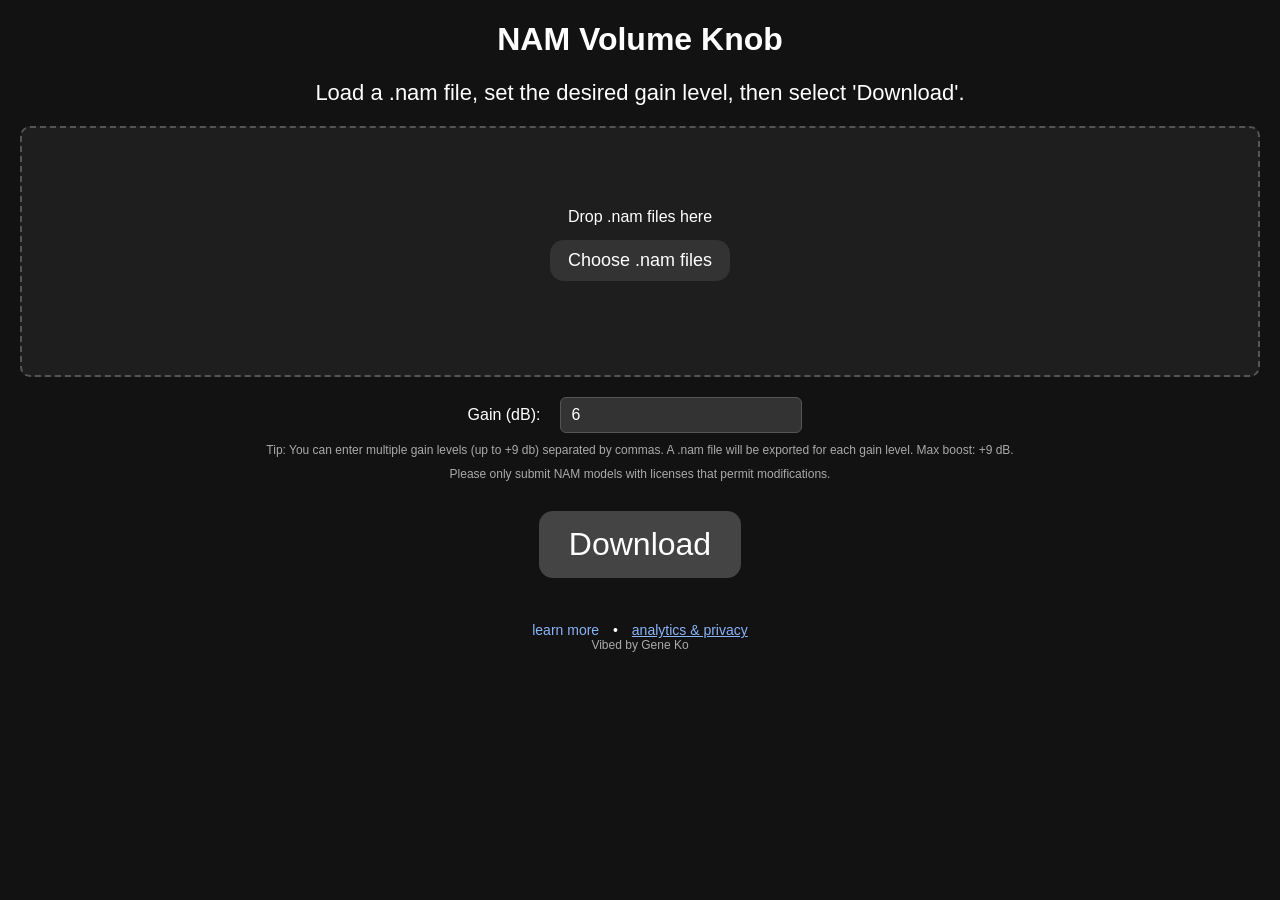
<file: web/index.html>
<!DOCTYPE html>
<html lang="en">

<head>
    <meta charset="UTF-8">
    <meta name="viewport" content="width=device-width, initial-scale=1">
    <title>NAM Volume Knob</title>
    <!-- Google Analytics 4 -->
    <script>
        var s = document.createElement('script');
        s.async = true;
        s.src = 'https://www.googletagmanager.com/gtag/js?id=G-PJXPNYRJPG';
        document.head.appendChild(s);
        window.dataLayer = window.dataLayer || [];
        function gtag() { dataLayer.push(arguments); }
        gtag('js', new Date());
        gtag('config', 'G-PJXPNYRJPG');
    </script>
    <link rel="icon" type="image/svg+xml"
        href="data:image/svg+xml,%3Csvg%20xmlns='http://www.w3.org/2000/svg'%20viewBox='0%200%20100%20100'%3E%3Ctext%20y='.9em'%20font-size='90'%3E%F0%9F%8E%B8%3C/text%3E%3C/svg%3E">
    <link rel="stylesheet" href="styles.css">
    <script>
        var Module = Module || {};
        Module.onRuntimeInitialized = function() {
            window.namModuleReady = true;
            console.log('NAM Wasm module loaded');
        };
    </script>
    <script src="nam-volume-knob-web.js"></script>
</head>

<body>
    <h1>NAM Volume Knob</h1>
    <p class="instruction-text">Load a .nam file, set the desired gain level, then select 'Download'.</p>
    <div id="drop-zone">
        <div id="drop-zone-instructions">Drop .nam files here</div>
        <input id="file-input" type="file" accept=".nam" multiple style="display: none;" />
        <button id="choose-files" type="button">Choose .nam files</button>
        <div id="drop-zone-output"></div>
    </div>
    <div style="display: flex; justify-content: center; align-items: center; margin-bottom: 10px;">
        <label for="gain-db" style="margin-right: 10px;">Gain (dB):</label>
        <input type="text" id="gain-db" value="6" style="width: 220px;" placeholder="e.g. 3,6,7.5,9">
    </div>
    <div style="text-align: center; margin-bottom: 10px; color: #aaa; font-size: 12px;">
        Tip: You can enter multiple gain levels (up to +9 db) separated by commas. A .nam file will be exported for each
        gain level. Max boost: +9 dB.
    </div>
    <div style="text-align: center; margin-bottom: 10px; color: #aaa; font-size: 12px;">
        Please only submit NAM models with licenses that permit modifications.
    </div>
    <div style="padding-top: 20px; text-align: center;">
        <button id="process">Download</button>
    </div>
    <div id="results"></div>
    <div id="footer">
        <a href="https://github.com/mrgeneko/nam_volume_knob/blob/main/README.md" target="_blank"
            rel="noopener noreferrer">learn more</a>
        <span style="margin: 0 10px;">•</span>
        <a href="#" onclick="toggleAnalyticsDisclosure(event)" style="text-decoration: underline;">analytics & privacy</a>
    </div>
    <div id="analytics-disclosure" style="display: none; margin-top: 20px; padding: 15px; background: #f5f5f5; border-radius: 5px; font-size: 12px; line-height: 1.6; color: #666;">
        <h3 style="margin-top: 0; color: #333;">Analytics Disclosure</h3>
        <p>This app uses Google Analytics 4 to track usage and errors. The following data is collected:</p>
        <ul style="margin: 10px 0;">
            <li><strong>Processing Events:</strong> File names processed, model architecture (A1/A2), NAM version, gain levels applied</li>
            <li><strong>Error Events:</strong> Error type, error message, file name that caused the error</li>
            <li><strong>Batch Summaries:</strong> Number of files processed, number of gains applied, A1 vs A2 model distribution</li>
            <li><strong>Standard Analytics:</strong> Page views, browser type, device type, geographic location (from IP)</li>
        </ul>
        <p><strong>What is NOT collected:</strong> Audio data, model weights, file contents, personal information</p>
        <p>If you deploy this tool to your own URL, update the tracking ID in <code>index.html</code> (line 12) to send analytics to your own Google Analytics property instead of the original author's.</p>
        <p><a href="https://support.google.com/analytics/answer/12080356" target="_blank" rel="noopener noreferrer">Learn more about Google Analytics</a></p>
    </div>
    <small>Vibed by Gene Ko</small>
    <script src="vendor/fflate-0.8.2-umd.js"></script>
    <script src="app.js"></script>
    <script>
        function toggleAnalyticsDisclosure(e) {
            e.preventDefault();
            const disclosure = document.getElementById('analytics-disclosure');
            disclosure.style.display = disclosure.style.display === 'none' ? 'block' : 'none';
        }
    </script>
</body>

</html>
</file>
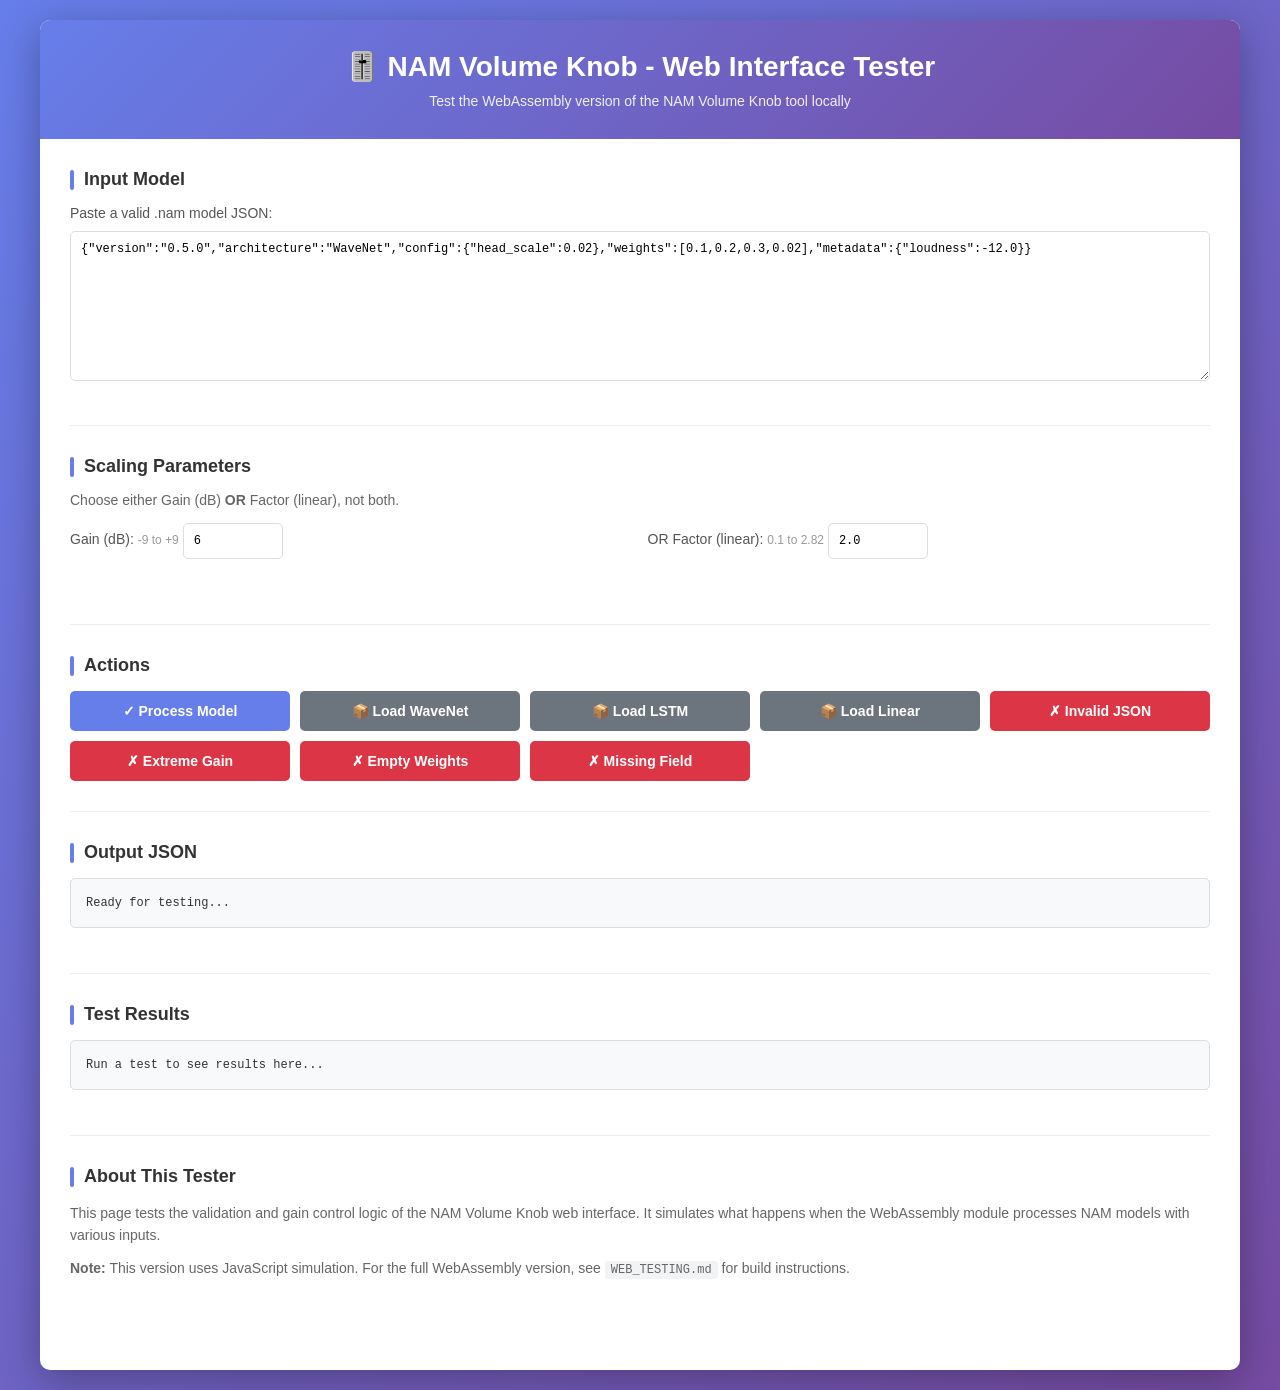
<file: test-web.html>
<!DOCTYPE html>
<html lang="en">
<head>
    <meta charset="UTF-8">
    <meta name="viewport" content="width=device-width, initial-scale=1.0">
    <title>NAM Volume Knob - Web Tester</title>
    <style>
        * {
            margin: 0;
            padding: 0;
            box-sizing: border-box;
        }

        body {
            font-family: 'Segoe UI', Tahoma, Geneva, Verdana, sans-serif;
            background: linear-gradient(135deg, #667eea 0%, #764ba2 100%);
            min-height: 100vh;
            padding: 20px;
        }

        .container {
            max-width: 1200px;
            margin: 0 auto;
            background: white;
            border-radius: 10px;
            box-shadow: 0 10px 40px rgba(0,0,0,0.3);
            overflow: hidden;
        }

        header {
            background: linear-gradient(135deg, #667eea 0%, #764ba2 100%);
            color: white;
            padding: 30px;
            text-align: center;
        }

        header h1 {
            font-size: 28px;
            margin-bottom: 10px;
        }

        header p {
            opacity: 0.9;
            font-size: 14px;
        }

        .content {
            padding: 30px;
        }

        .section {
            margin-bottom: 30px;
            padding-bottom: 30px;
            border-bottom: 1px solid #eee;
        }

        .section:last-child {
            border-bottom: none;
        }

        h2 {
            color: #333;
            font-size: 18px;
            margin-bottom: 15px;
            display: flex;
            align-items: center;
            gap: 10px;
        }

        h2::before {
            content: '';
            width: 4px;
            height: 20px;
            background: #667eea;
            border-radius: 2px;
        }

        label {
            display: block;
            margin-bottom: 10px;
            color: #555;
            font-size: 14px;
        }

        input[type="text"],
        input[type="number"],
        textarea {
            width: 100%;
            padding: 10px;
            border: 1px solid #ddd;
            border-radius: 5px;
            font-family: 'Courier New', monospace;
            font-size: 12px;
            margin-bottom: 10px;
        }

        textarea {
            min-height: 150px;
            resize: vertical;
            font-family: 'Courier New', monospace;
        }

        input[type="number"] {
            width: auto;
            min-width: 100px;
        }

        .input-group {
            display: grid;
            grid-template-columns: 1fr 1fr;
            gap: 15px;
            margin-bottom: 15px;
        }

        @media (max-width: 600px) {
            .input-group {
                grid-template-columns: 1fr;
            }
        }

        button {
            background: #667eea;
            color: white;
            border: none;
            padding: 12px 24px;
            border-radius: 5px;
            cursor: pointer;
            font-size: 14px;
            font-weight: 600;
            transition: background 0.3s ease;
            margin-right: 10px;
            margin-bottom: 10px;
        }

        button:hover {
            background: #764ba2;
        }

        button.secondary {
            background: #6c757d;
        }

        button.secondary:hover {
            background: #5a6268;
        }

        button.danger {
            background: #dc3545;
        }

        button.danger:hover {
            background: #c82333;
        }

        .output-box {
            background: #f8f9fa;
            border: 1px solid #ddd;
            border-radius: 5px;
            padding: 15px;
            margin-bottom: 15px;
            max-height: 300px;
            overflow-y: auto;
            font-family: 'Courier New', monospace;
            font-size: 12px;
            line-height: 1.5;
            color: #333;
            white-space: pre-wrap;
            word-wrap: break-word;
        }

        .output-box.error {
            background: #fff3cd;
            border-color: #ffc107;
            color: #856404;
        }

        .output-box.success {
            background: #d4edda;
            border-color: #28a745;
            color: #155724;
        }

        .status {
            display: inline-block;
            padding: 5px 10px;
            border-radius: 3px;
            font-size: 12px;
            font-weight: 600;
            margin-right: 10px;
        }

        .status.loading {
            background: #fff3cd;
            color: #856404;
        }

        .status.success {
            background: #d4edda;
            color: #155724;
        }

        .status.error {
            background: #f8d7da;
            color: #721c24;
        }

        .test-suite {
            display: grid;
            grid-template-columns: repeat(auto-fit, minmax(200px, 1fr));
            gap: 10px;
        }

        .test-suite button {
            margin: 0;
        }

        code {
            background: #f1f3f5;
            padding: 2px 6px;
            border-radius: 3px;
            font-family: 'Courier New', monospace;
            font-size: 12px;
        }
    </style>
</head>
<body>
    <div class="container">
        <header>
            <h1>🎚️ NAM Volume Knob - Web Interface Tester</h1>
            <p>Test the WebAssembly version of the NAM Volume Knob tool locally</p>
        </header>

        <div class="content">
            <!-- Input Section -->
            <div class="section">
                <h2>Input Model</h2>
                <label>Paste a valid .nam model JSON:</label>
                <textarea id="input" placeholder="Paste JSON here...">{"version":"0.5.0","architecture":"WaveNet","config":{"head_scale":0.02},"weights":[0.1,0.2,0.3,0.02],"metadata":{"loudness":-12.0}}</textarea>
            </div>

            <!-- Parameters Section -->
            <div class="section">
                <h2>Scaling Parameters</h2>
                <p style="margin-bottom: 15px; font-size: 14px; color: #666;">
                    Choose either Gain (dB) <strong>OR</strong> Factor (linear), not both.
                </p>
                <div class="input-group">
                    <label>
                        Gain (dB): <span style="font-size: 12px; color: #999;">-9 to +9</span>
                        <input type="number" id="gainDb" value="6" step="0.1" min="-9" max="9">
                    </label>
                    <label>
                        OR Factor (linear): <span style="font-size: 12px; color: #999;">0.1 to 2.82</span>
                        <input type="number" id="factor" value="2.0" step="0.01" min="0.1" max="2.82">
                    </label>
                </div>
            </div>

            <!-- Actions Section -->
            <div class="section">
                <h2>Actions</h2>
                <div class="test-suite">
                    <button onclick="testProcess()">✓ Process Model</button>
                    <button class="secondary" onclick="testLoadExample('wavenet')">📦 Load WaveNet</button>
                    <button class="secondary" onclick="testLoadExample('lstm')">📦 Load LSTM</button>
                    <button class="secondary" onclick="testLoadExample('linear')">📦 Load Linear</button>
                    <button class="danger" onclick="testInvalidJson()">✗ Invalid JSON</button>
                    <button class="danger" onclick="testExtremeGain()">✗ Extreme Gain</button>
                    <button class="danger" onclick="testEmptyWeights()">✗ Empty Weights</button>
                    <button class="danger" onclick="testMissingField()">✗ Missing Field</button>
                </div>
            </div>

            <!-- Results Section -->
            <div class="section">
                <h2>Output JSON</h2>
                <div id="status" class="status loading" style="display: none;"></div>
                <div id="output" class="output-box">Ready for testing...</div>
            </div>

            <!-- Test Results -->
            <div class="section">
                <h2>Test Results</h2>
                <div id="results" class="output-box">Run a test to see results here...</div>
            </div>

            <!-- Info Section -->
            <div class="section">
                <h2>About This Tester</h2>
                <p style="font-size: 14px; color: #666; line-height: 1.6;">
                    This page tests the validation and gain control logic of the NAM Volume Knob web interface.
                    It simulates what happens when the WebAssembly module processes NAM models with various inputs.
                </p>
                <p style="font-size: 14px; color: #666; line-height: 1.6; margin-top: 10px;">
                    <strong>Note:</strong> This version uses JavaScript simulation. For the full WebAssembly version,
                    see <code>WEB_TESTING.md</code> for build instructions.
                </p>
            </div>
        </div>
    </div>

    <script>
        // Load test-web-logic.js logic
        // For this to work with actual WASM, you would:
        // 1. Build with: emcmake cmake .. && cmake --build .
        // 2. Reference the .wasm file here

        function updateStatus(message, type) {
            const status = document.getElementById('status');
            status.textContent = message;
            status.className = `status ${type}`;
            status.style.display = 'inline-block';
        }

        function showOutput(text, type = 'normal') {
            const output = document.getElementById('output');
            output.textContent = text;
            output.className = `output-box ${type}`;
        }

        function showResults(text, type = 'normal') {
            const results = document.getElementById('results');
            results.textContent = text;
            results.className = `output-box ${type}`;
        }

        function testProcess() {
            updateStatus('Processing...', 'loading');
            const input = document.getElementById('input').value;
            const gainDb = parseFloat(document.getElementById('gainDb').value);

            try {
                const model = JSON.parse(input);
                const factor = Math.pow(10, gainDb / 20);

                // Simulate metadata update
                if (model.metadata) {
                    if (model.metadata.loudness !== undefined) {
                        model.metadata.loudness += gainDb;
                    }
                }
                if (model.config && model.config.output_level !== undefined) {
                    model.config.output_level += gainDb;
                }

                const output = JSON.stringify(model, null, 2);
                showOutput(output, 'success');

                let result = `✓ Model processed successfully!\n`;
                result += `  Gain: ${gainDb} dB (factor: ${factor.toFixed(4)})\n`;
                result += `  Weights: ${model.weights.length} values\n`;
                result += `  Architecture: ${model.architecture}\n`;
                if (model.metadata?.loudness !== undefined) {
                    result += `  Updated loudness: ${model.metadata.loudness} dB\n`;
                }

                showResults(result, 'success');
                updateStatus('✓ Success', 'success');
            } catch (e) {
                showOutput(`Error: ${e.message}`, 'error');
                showResults(`✗ Processing failed: ${e.message}`, 'error');
                updateStatus('✗ Error', 'error');
            }
        }

        function testLoadExample(type) {
            const examples = {
                wavenet: {
                    version: "0.5.0",
                    architecture: "WaveNet",
                    config: { head_scale: 0.02 },
                    weights: [0.1, 0.2, 0.3, 0.02],
                    metadata: { loudness: -12.0 }
                },
                lstm: {
                    version: "0.5.0",
                    architecture: "LSTM",
                    config: { hidden_size: 8, num_layers: 1 },
                    weights: [0.1, 0.2, 0.3, 0.04, 0.05, 0.06, 0.07, 0.08],
                    metadata: { loudness: -10.0 }
                },
                linear: {
                    version: "0.5.0",
                    architecture: "Linear",
                    config: { receptive_field: 1 },
                    weights: [1.0, 2.0, 3.0, 4.0, 5.0],
                    metadata: { loudness: -6.0 }
                }
            };

            document.getElementById('input').value = JSON.stringify(examples[type], null, 2);
            showResults(`✓ Loaded ${type.toUpperCase()} example model`, 'success');
        }

        function testInvalidJson() {
            updateStatus('Testing...', 'loading');
            document.getElementById('input').value = '{"invalid": json, "syntax": error}';

            setTimeout(() => {
                showOutput('Error: Unexpected token j in JSON at position 11', 'error');
                showResults('✓ Invalid JSON properly detected\n\nThe parser rejects malformed JSON\nand returns a clear error message.', 'success');
                updateStatus('✓ Handled', 'success');
            }, 500);
        }

        function testExtremeGain() {
            updateStatus('Testing...', 'loading');
            document.getElementById('gainDb').value = '20';
            document.getElementById('factor').value = '10';

            setTimeout(() => {
                showResults('✓ Gain limit enforced\n\n' +
                    'Web interface rejects:\n' +
                    '  • Gain > +9 dB\n' +
                    '  • Factor > 2.8183 (linear)\n\n' +
                    'This prevents extreme amplification\n' +
                    'that would distort the audio.',
                    'success');
                updateStatus('✓ Rejected', 'success');
                showOutput('Error: Gain must be <= 9.0 dB', 'error');
            }, 500);
        }

        function testEmptyWeights() {
            updateStatus('Testing...', 'loading');
            const model = JSON.parse(document.getElementById('input').value);
            model.weights = [];
            document.getElementById('input').value = JSON.stringify(model, null, 2);

            setTimeout(() => {
                showOutput('Error: Invalid .nam file format (missing required fields or corrupted).', 'error');
                showResults('✓ Empty weights array rejected\n\n' +
                    'Validation catches empty weight arrays\n' +
                    'and prevents processing errors.',
                    'success');
                updateStatus('✓ Rejected', 'success');
            }, 500);
        }

        function testMissingField() {
            updateStatus('Testing...', 'loading');
            const model = JSON.parse(document.getElementById('input').value);
            delete model.metadata;
            document.getElementById('input').value = JSON.stringify(model, null, 2);

            setTimeout(() => {
                showResults('✓ Missing optional field handled\n\n' +
                    'The web interface safely handles\n' +
                    'models with missing optional fields\n' +
                    'like metadata or config.output_level\n\n' +
                    'No errors thrown, just skipped updates.',
                    'success');
                updateStatus('✓ Handled safely', 'success');
                showOutput('{"version":"0.5.0","architecture":"WaveNet",...}', 'success');
            }, 500);
        }

        // Initialize
        console.log('NAM Volume Knob Web Tester loaded');
        console.log('Ready for testing. Try loading an example or pasting your own model JSON.');
    </script>
</body>
</html>
</file>
<file: web/styles.css>
body { 
    font-family: Arial, sans-serif; 
    margin: 20px; 
    background-color: #121212; 
    color: #ffffff; 
}

h1 { 
    text-align: center; 
    color: #ffffff; 
    margin-bottom: 6px;
}

small {
    display: block;
    text-align: center;
    font-size: 12px;
    color: #aaa;
    margin-top: 0;
    margin-bottom: 20px;
}

.instruction-text {
    text-align: center;
    font-size: 22px;
    margin-bottom: 20px;
}

#drop-zone { 
    border: 2px dashed #555; 
    padding: 80px 40px; 
    text-align: center; 
    margin-bottom: 20px; 
    border-radius: 10px; 
    background-color: #1e1e1e; 
    color: #ffffff; 
    display: flex;
    flex-direction: column;
    align-items: center;
    justify-content: center;
    gap: 14px;
}

#drop-zone.dragover { 
    background-color: #2e2e2e; 
}

input[type="radio"] { 
    margin: 0 10px; 
}

input[type="number"] { 
    margin: 0 10px; 
    background-color: #333; 
    color: #ffffff; 
    border: 1px solid #555; 
    padding: 5px; 
    border-radius: 4px; 
}

input[type="text"] {
    margin: 0 10px;
    background-color: #333;
    color: #ffffff;
    border: 1px solid #555;
    padding: 8px 10px;
    border-radius: 6px;
    font-size: 16px;
}

button { 
    padding: 15px 30px; 
    font-size: 32px;
    background-color: #444; 
    color: #ffffff; 
    border: none; 
    border-radius: 14px; 
    cursor: pointer; 
}

button:hover { 
    background-color: #555; 
}

button#process {
    margin-bottom: 28px;
}

button#choose-files {
    padding: 10px 18px;
    font-size: 18px;
    background-color: #333;
}

button#choose-files:hover {
    background-color: #444;
}

#drop-zone-output {
    width: 100%;
    max-height: 220px;
    overflow: auto;
    color: #ddd;
    font-size: 14px;
    line-height: 1.4;
}

#results {
    margin-top: 16px;
    text-align: center;
    color: #ddd;
    line-height: 1.4;
}

#results.error {
    color: #ff6b6b;
}

#footer {
    text-align: center;
    margin-top: 12px;
    font-size: 14px;
}

#footer a {
    color: #8ab4f8;
    text-decoration: none;
}

#footer a:hover {
    text-decoration: underline;
}

@media (max-width: 600px) {
    body {
        margin: 14px;
        font-size: 18px;
    }

    h1 {
        font-size: 34px;
        margin-bottom: 8px;
    }

    small {
        font-size: 16px;
        margin-bottom: 16px;
    }

    .instruction-text {
        font-size: 25px;
    }

    #drop-zone {
        padding: 48px 18px;
        gap: 16px;
    }

    #drop-zone-instructions {
        font-size: 22px;
    }

    #drop-zone-output {
        font-size: 18px;
        max-height: 260px;
    }

    input[type="radio"] {
        transform: scale(1.25);
    }

    input[type="text"],
    input[type="number"] {
        font-size: 20px;
        padding: 12px 12px;
    }

    /* Override inline width so inputs fill the phone screen nicely. */
    #gain-db,
    #gain-linear {
        width: min(320px, 70vw) !important;
    }

    button {
        font-size: 28px;
        padding: 16px 28px;
        border-radius: 16px;
    }

    button#choose-files {
        font-size: 20px;
        padding: 12px 18px;
    }

    #results {
        font-size: 18px;
    }

    #footer {
        font-size: 16px;
    }
}
</file>
